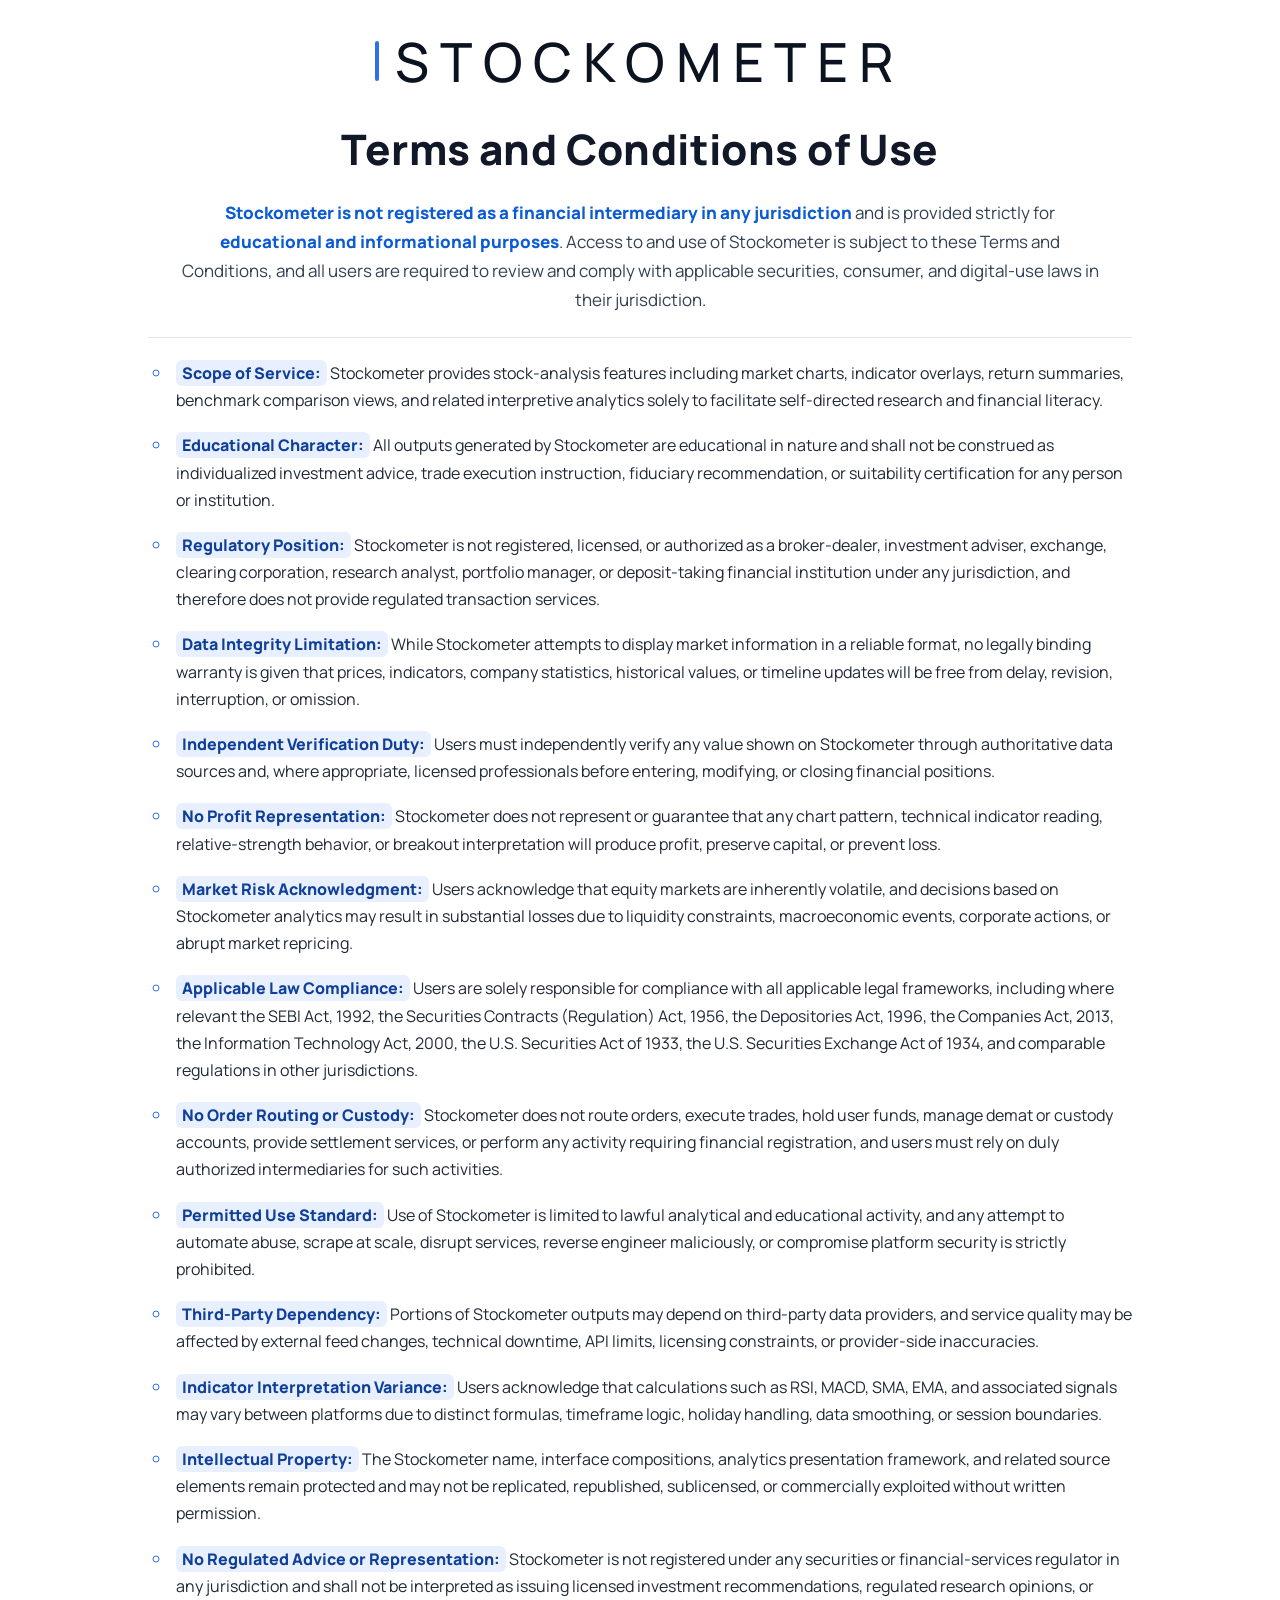
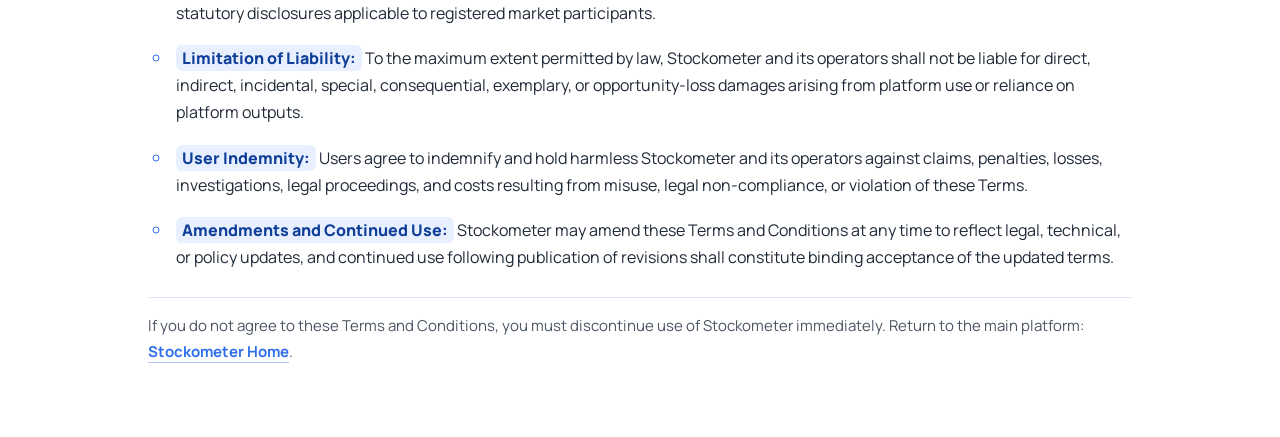
<file: templates/terms_and_conditions.html>
<!doctype html>
<html lang="en">
<head>
  <meta charset="UTF-8" />
  <meta name="viewport" content="width=device-width, initial-scale=1.0" />
  <title>Stockometer | Terms and Conditions</title>
  <link rel="icon" type="image/png" href="/static/src/logo2-cropped.png" />
  <link rel="preconnect" href="https://fonts.googleapis.com">
  <link rel="preconnect" href="https://fonts.gstatic.com" crossorigin>
  <link href="https://fonts.googleapis.com/css2?family=Manrope:wght@400;500;600;700;800&display=swap" rel="stylesheet">
  <link rel="stylesheet" href="/static/terms_and_conditions.css" />
</head>
<body>
  <main class="page">
    <div class="brand-wrap">
      <h1 class="brand">Stockometer</h1>
    </div>

    <header class="head" aria-label="Terms header">
      <h2 class="title">Terms and Conditions of Use</h2>
      <p class="intro">
        <strong>Stockometer is not registered as a financial intermediary in any jurisdiction</strong> and is provided strictly for
        <strong>educational and informational purposes</strong>. Access to and use of Stockometer is subject to these Terms and Conditions,
        and all users are required to review and comply with applicable securities, consumer, and digital-use laws in their jurisdiction.
      </p>
    </header>

    <ul class="terms-list" aria-label="Terms and conditions points">
      <li><span class="key">Scope of Service:</span> Stockometer provides stock-analysis features including market charts, indicator overlays, return summaries, benchmark comparison views, and related interpretive analytics solely to facilitate self-directed research and financial literacy.</li>
      <li><span class="key">Educational Character:</span> All outputs generated by Stockometer are educational in nature and shall not be construed as individualized investment advice, trade execution instruction, fiduciary recommendation, or suitability certification for any person or institution.</li>
      <li><span class="key">Regulatory Position:</span> Stockometer is not registered, licensed, or authorized as a broker-dealer, investment adviser, exchange, clearing corporation, research analyst, portfolio manager, or deposit-taking financial institution under any jurisdiction, and therefore does not provide regulated transaction services.</li>
      <li><span class="key">Data Integrity Limitation:</span> While Stockometer attempts to display market information in a reliable format, no legally binding warranty is given that prices, indicators, company statistics, historical values, or timeline updates will be free from delay, revision, interruption, or omission.</li>
      <li><span class="key">Independent Verification Duty:</span> Users must independently verify any value shown on Stockometer through authoritative data sources and, where appropriate, licensed professionals before entering, modifying, or closing financial positions.</li>
      <li><span class="key">No Profit Representation:</span> Stockometer does not represent or guarantee that any chart pattern, technical indicator reading, relative-strength behavior, or breakout interpretation will produce profit, preserve capital, or prevent loss.</li>
      <li><span class="key">Market Risk Acknowledgment:</span> Users acknowledge that equity markets are inherently volatile, and decisions based on Stockometer analytics may result in substantial losses due to liquidity constraints, macroeconomic events, corporate actions, or abrupt market repricing.</li>
      <li><span class="key">Applicable Law Compliance:</span> Users are solely responsible for compliance with all applicable legal frameworks, including where relevant the SEBI Act, 1992, the Securities Contracts (Regulation) Act, 1956, the Depositories Act, 1996, the Companies Act, 2013, the Information Technology Act, 2000, the U.S. Securities Act of 1933, the U.S. Securities Exchange Act of 1934, and comparable regulations in other jurisdictions.</li>
      <li><span class="key">No Order Routing or Custody:</span> Stockometer does not route orders, execute trades, hold user funds, manage demat or custody accounts, provide settlement services, or perform any activity requiring financial registration, and users must rely on duly authorized intermediaries for such activities.</li>
      <li><span class="key">Permitted Use Standard:</span> Use of Stockometer is limited to lawful analytical and educational activity, and any attempt to automate abuse, scrape at scale, disrupt services, reverse engineer maliciously, or compromise platform security is strictly prohibited.</li>
      <li><span class="key">Third-Party Dependency:</span> Portions of Stockometer outputs may depend on third-party data providers, and service quality may be affected by external feed changes, technical downtime, API limits, licensing constraints, or provider-side inaccuracies.</li>
      <li><span class="key">Indicator Interpretation Variance:</span> Users acknowledge that calculations such as RSI, MACD, SMA, EMA, and associated signals may vary between platforms due to distinct formulas, timeframe logic, holiday handling, data smoothing, or session boundaries.</li>
      <li><span class="key">Intellectual Property:</span> The Stockometer name, interface compositions, analytics presentation framework, and related source elements remain protected and may not be replicated, republished, sublicensed, or commercially exploited without written permission.</li>
      <li><span class="key">No Regulated Advice or Representation:</span> Stockometer is not registered under any securities or financial-services regulator in any jurisdiction and shall not be interpreted as issuing licensed investment recommendations, regulated research opinions, or statutory disclosures applicable to registered market participants.</li>
      <li><span class="key">Limitation of Liability:</span> To the maximum extent permitted by law, Stockometer and its operators shall not be liable for direct, indirect, incidental, special, consequential, exemplary, or opportunity-loss damages arising from platform use or reliance on platform outputs.</li>
      <li><span class="key">User Indemnity:</span> Users agree to indemnify and hold harmless Stockometer and its operators against claims, penalties, losses, investigations, legal proceedings, and costs resulting from misuse, legal non-compliance, or violation of these Terms.</li>
      <li><span class="key">Amendments and Continued Use:</span> Stockometer may amend these Terms and Conditions at any time to reflect legal, technical, or policy updates, and continued use following publication of revisions shall constitute binding acceptance of the updated terms.</li>
    </ul>

    <p class="note">
      If you do not agree to these Terms and Conditions, you must discontinue use of Stockometer immediately.
      Return to the main platform: <a class="home-link" href="/">Stockometer Home</a>.
    </p>
  </main>
</body>
</html>
</file>
<file: static/terms_and_conditions.css>
:root {
  --bg: #ffffff;
  --ink: #0f172a;
  --muted: #4b5563;
  --line: #dbe6f6;
  --accent: #2f6fed;
  --accent-soft: #e8f0ff;
  --highlight: #0b5bd3;
}

* {
  box-sizing: border-box;
}

body {
  margin: 0;
  font-family: "Manrope", system-ui, -apple-system, sans-serif;
  color: var(--ink);
  background: var(--bg);
  line-height: 1.7;
}

.page {
  width: min(1020px, 100%);
  margin: 0 auto;
  padding: 34px 18px 58px;
}

.brand-wrap {
  display: flex;
  justify-content: center;
  margin-bottom: 18px;
}

.brand {
  margin: 0;
  color: #0b1220;
  font-size: clamp(32px, 5vw, 54px);
  font-weight: 500;
  letter-spacing: 0.2em;
  text-transform: uppercase;
  position: relative;
  padding-left: 20px;
  line-height: 1;
}

.brand::before {
  content: "";
  position: absolute;
  left: 0;
  top: 50%;
  transform: translateY(-50%);
  width: 4px;
  height: 74%;
  border-radius: 2px;
  background: var(--accent);
}

.head {
  text-align: center;
  padding: 8px 0 22px;
  border-bottom: 1px solid var(--line);
  margin-bottom: 20px;
}

.title {
  margin: 0;
  font-size: clamp(27px, 4.2vw, 42px);
  font-weight: 800;
  letter-spacing: 0.01em;
  color: #111827;
}

.intro {
  margin: 14px auto 0;
  max-width: 920px;
  font-size: clamp(14px, 2.2vw, 17px);
  color: #334155;
}

.intro strong {
  color: var(--highlight);
  font-weight: 800;
}

.terms-list {
  margin: 0;
  padding-left: 24px;
  list-style-type: circle;
  display: grid;
  gap: 16px;
}

.terms-list li {
  font-size: clamp(14px, 2.2vw, 16px);
  color: #1f2937;
  padding-left: 4px;
}

.terms-list li::marker {
  color: var(--accent);
  font-size: 1.08em;
}

.key {
  color: #0f3f98;
  font-weight: 800;
  background: var(--accent-soft);
  padding: 2px 6px;
  border-radius: 6px;
}

.note {
  margin-top: 26px;
  border-top: 1px solid var(--line);
  padding-top: 15px;
  color: var(--muted);
  font-size: clamp(13px, 2.1vw, 15px);
}

.home-link {
  color: var(--accent);
  text-decoration: none;
  font-weight: 700;
  border-bottom: 1px solid rgba(47, 111, 237, 0.38);
}

.home-link:hover {
  color: #1f56c6;
  border-bottom-color: #1f56c6;
}

@media (max-width: 640px) {
  .page {
    padding: 24px 14px 40px;
  }

  .terms-list {
    gap: 14px;
    padding-left: 20px;
  }
}
</file>
